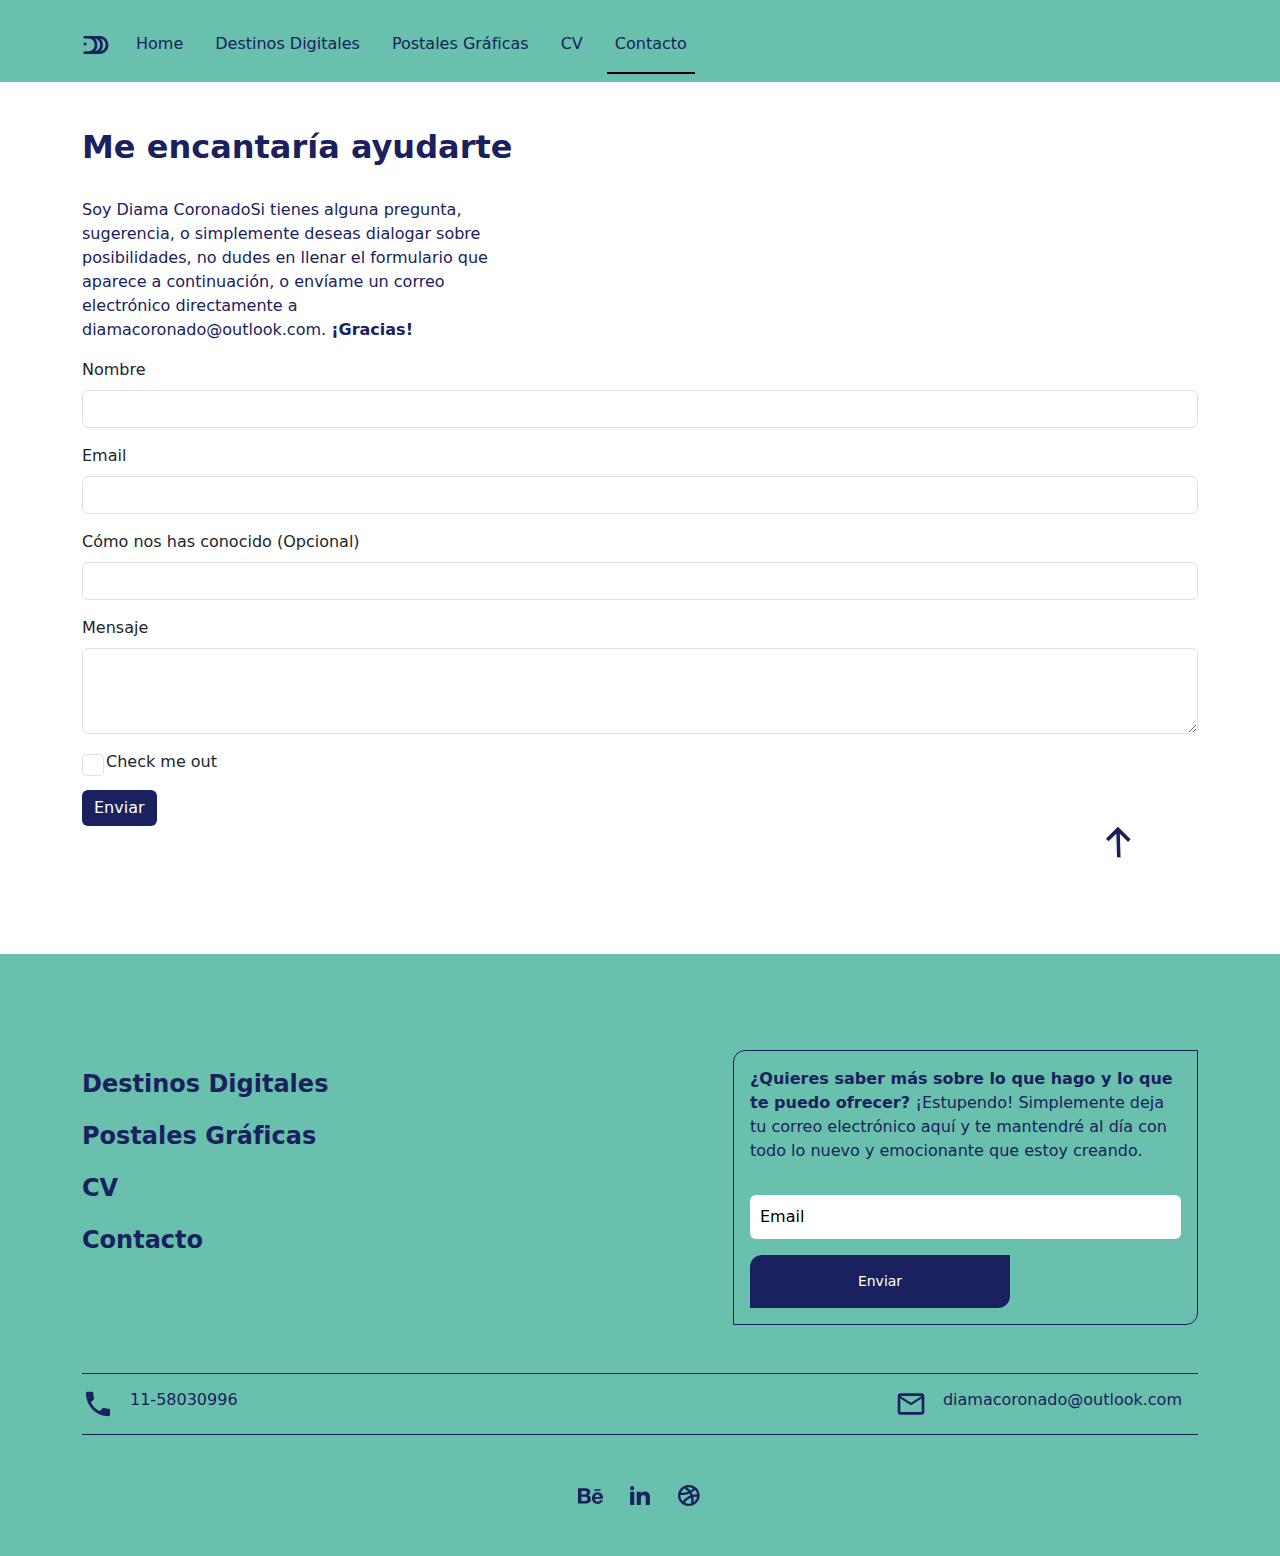
<file: contacto.html>
<!DOCTYPE html>
<html lang="es">

<head>
    <meta charset="UTF-8">
    <meta name="viewport" content="width=device-width, initial-scale=1.0">
    <title>Contacto</title>
    <meta name="keywords"
        content="Diseño Gráfico, Diseño UX, Diseño UI, Diseño de Interfaz, Diseño de Experiencia de Usuario, Diseño Web, Diseño de Aplicaciones Móviles, Diseño Responsivo, Diseño de Interacción, Prototipado, Adobe XD, Sketch, Figma, InVision, Zeplin, HTML/CSS, Illustrator, Photoshop, After Effects, Design Thinking, Metodología Agile, User Journey, Wireframing, Mockups, User Testing, A/B Testing, Usabilidad, Accesibilidad">
    <link rel="preconnect" href="https://fonts.googleapis.com">
    <link rel="preconnect" href="https://fonts.gstatic.com" crossorigin>
    <link
        href="https://fonts.googleapis.com/css2?family=Roboto:ital,wght@0,100;0,300;0,400;0,500;0,700;1,100;1,400&display=swap"
        rel="stylesheet">
    <link rel="stylesheet" href="css/bootstrap.min.css">
    <link rel="stylesheet" href="css/estilo.css">
</head>

<body id="top">
    <nav class="navbar fixed-top bg navbar-expand-lg">
        <div class="container">
            <a class="navbar-brand" href="index.html">
                <img src="./IMG/Logo.svg" alt="Logo" width="30" height="24" class="d-inline-block align-text-top">
            </a>
            <button class="navbar-toggler" type="button" data-bs-toggle="collapse" data-bs-target="#navbarNavDropdown"
                aria-controls="navbarNavDropdown" aria-expanded="false" aria-label="Toggle navigation">
                <span class="navbar-toggler-icon"></span>
            </button>
            <div class="collapse navbar-collapse" id="navbarNavDropdown">
                <ul class="navbar-nav nav-underline">
                    <li class="nav-item">
                        <a class="nav-link" href="index.html">
                            <h6>Home</h6>
                        </a>
                    </li>
                    <li class="nav-item">
                        <a class="nav-link" aria-current="page" href="destinosdigitales.html">
                            <h6>Destinos Digitales</h6>
                        </a>
                    </li>
                    <li class="nav-item">
                        <a class="nav-link" href="postalesgraficas.html">
                            <h6>Postales Gráficas</h6>
                        </a>
                    </li>
                    <li class="nav-item">
                        <a class="nav-link" href="cv.html">
                            <h6>CV</h6>
                        </a>
                    </li>
                    <li class="nav-item">
                        <a class="nav-link  active" href="contacto.html">
                            <h6>Contacto</h6>
                        </a>
                    </li>
                </ul>
            </div>
        </div>
    </nav>
    <main class="container">
        <div class="primera-caja row">
            <div class="caja-textos col-xs-12 col-lg-7 col-xl-5">
                <h1>Me encantaría ayudarte</h1>
                <P>Soy Diama CoronadoSi tienes alguna pregunta, sugerencia, o simplemente
                    deseas dialogar sobre posibilidades, no dudes en llenar el formulario que aparece a continuación, o
                    envíame un correo electrónico directamente a diamacoronado@outlook.com. <span
                        class="bold">¡Gracias!</span></P>
            </div>
        </div>
        <form>
            <div class="mb-3">
                <label for="exampleInputEmail1" class="form-label">Nombre</label>
                <input type="email" class="form-control" id="exampleInputEmail1" aria-describedby="emailHelp">
                <div id="emailHelp" class="form-text"></div>
            </div>
            <div class="mb-3">
                <label for="exampleInputPassword1" class="form-label">Email</label>
                <input type="password" class="form-control" id="exampleInputPassword1">
            </div>
            <div class="mb-3">
                <label for="exampleInputPassword1" class="form-label">Cómo nos has conocido (Opcional)</label>
                <input type="password" class="form-control" id="exampleInputPassword1">
            </div>
            <div class="mb-3">
                <label for="exampleFormControlTextarea1" class="form-label">Mensaje</label>
                <textarea class="form-control" id="exampleFormControlTextarea1" rows="3"></textarea>
            </div>
            <div class="mb-3 form-check">
                <input type="checkbox" class="form-check-input" id="exampleCheck1">
                <label class="form-check-label" for="exampleCheck1">Check me out</label>
            </div>
            <button type="submit" class="btn btn-primary boton-enviar">Enviar</button>
        </form>

        <div class="volver-arriba col-1 offset-11"><a href="#top"><img src="./IMG/volver-arriba.svg"
                    alt="volver-arriba"></a></div>
    </main>
    <footer>
        <div class="container">
            <div class="footer-mapa">
                <div class="footer mt01 col-xs-12 col-lg-5">
                    <a class="links" href="destinosdigitales.html"> Destinos Digitales</a>
                    <a class="links" href="postalesgraficas.html"> Postales Gráficas</a>
                    <a class="links" href="cv.html"> CV</a>
                    <a class="links" href="contacto.html"> Contacto</a>
                </div>
                <div class="footer mt02 col-xs-12 col-lg-5">
                    <p><span class="bold">¿Quieres saber más sobre lo que hago y lo que te puedo ofrecer?
                        </span>¡Estupendo!
                        Simplemente deja tu correo
                        electrónico aquí y te mantendré al día con todo lo nuevo y emocionante que estoy creando.</p>
                    <div><input type="text" value="Email" /></div>
                    <a href="#" class="button"> Enviar</a>
                </div>
            </div>
            <div class="contacto">
                <div class="icono-contacto">
                    <img src="./IMG/phone.svg" alt="telefono">
                    <h3>11-58030996</h3>
                </div>
                <div class="icono-contacto">
                    <img src="./IMG/email.svg" alt="email">
                    <h3>diamacoronado@outlook.com</h3>
                </div>

            </div>
            <div>
                <div class="redes-sociales-footer">
                    <a href="https://www.behance.net/diamacoronado"><img src="./IMG/behance.svg" alt="behance"></a>
                    <a href="https://www.linkedin.com/in/diama-coronado-hincapie-68a86b19a/"><img
                            src="./IMG/linkedin.svg" alt="linkedin"></a>
                    <a href="https://dribbble.com/DiamaCor"><img src="./IMG/dribbble.svg" alt="dribbble"></a>
                </div>
            </div>
        </div>
    </footer>
    <script src="js/bootstrap.bundle.js"></script>
</body>

</html>
</file>
<file: css/estilo.css>
@import url(partials/_reset.scss);
@import url(partials/_estilosbase.scss);
@import url(partials/_menu.scss);
:root {
  --color-principal: #19215E;
  --color-secundario: #69C0AC;
  --color-terciario: #1896B4;
  --color-rosa: #FA67AB;
  font-family: "Roboto", sans-serif;
}

.square-principal {
  width: 100px;
  height: 100px;
  background-color: #19215E;
  border-radius: 50%;
}

.square-secundario {
  width: 100px;
  height: 100px;
  background-color: #69C0AC;
  border-radius: 50%;
}

.square-terciario {
  width: 100px;
  height: 100px;
  background-color: #1896B4;
  border-radius: 50%;
}

.square-rosa {
  width: 100px;
  height: 100px;
  background-color: #FA67AB;
  border-radius: 50%;
}

.map {
  display: flex;
  justify-content: center;
  gap: 1rem;
}

.bg {
  background-color: var(--color-secundario);
}

.navbar-brand {
  padding-top: 1rem;
}

h1 {
  font-size: 2rem;
  font-weight: bold;
  color: #19215E;
}

p {
  font-size: 1rem;
  font-weight: 400;
  color: #19215E;
  line-height: 150%;
}

h3 {
  display: flex;
  justify-content: center;
  padding: 1rem;
  background-color: var(--color-secundario);
  color: var(--color-principal);
  border-radius: 12px 0px 12px 12px;
  font-size: 1rem;
}

h2 {
  color: var(--color-secundario);
  font-size: 3rem;
  line-height: 70%;
  text-align: end;
}

h6 {
  color: var(--color-principal);
  font-weight: 500;
  line-height: 150%;
  padding-top: 1rem;
}

h4 {
  font-size: 1rem;
  font-weight: bold;
  color: #19215E;
}

a {
  text-decoration: none;
}

input {
  width: 100%;
  border: none;
  padding: 10px;
  border-radius: 6px;
}

.button {
  display: flex;
  justify-content: center;
  padding: 1rem;
  background-color: var(--color-principal);
  color: white;
  border-radius: 12px 0px 12px 0px;
  font-size: 14px;
  width: 260px;
}

.bold {
  font-weight: bold;
}

.primera-caja {
  display: flex;
  justify-content: space-between;
  padding-top: 8rem;
}

.caja-textos {
  display: flex;
  flex-direction: column;
  gap: 1.5rem;
}

.redes-sociales {
  display: flex;
  flex-direction: column-reverse;
  justify-content: center;
  gap: 1rem;
  padding: 2.5rem;
}

.caja-principal {
  display: flex;
  flex-direction: column;
  padding-top: 5rem;
  gap: 1.5rem;
}

.caja-imagen {
  display: flex;
  margin-right: auto;
  margin-left: auto;
  justify-content: center;
}

.pasos-01 {
  display: flex;
  flex-direction: column;
}

.pasos-02 {
  display: flex;
  flex-direction: column;
}

.flecha-dev {
  width: 70%;
}

.caja-doble {
  display: flex;
  margin: 0;
}

.flecha {
  visibility: hidden;
  width: 70%;
}

.card-pasos {
  width: 30%;
}

.icono-texto {
  display: flex;
  flex-direction: row;
  gap: 1rem;
}

.card-pasos-principal {
  display: flex;
  justify-content: center;
}

.caja-proyectos {
  display: flex;
  flex-direction: column;
  padding: 1.5rem 0;
}

.columna-texto {
  display: flex;
  flex-direction: column;
}

.container.proyectos {
  display: flex;
  justify-content: center;
  margin-right: auto;
  margin-left: auto;
}

.imagen-proyectos {
  display: flex;
  flex-direction: column;
  padding-top: 1.5rem;
  gap: 1.5rem;
}

.imagen-scroll {
  filter: grayscale(100%);
  transition: transform 0.3s, filter 0.3s;
}

.imagen-scroll:hover {
  filter: grayscale(0%);
}

.caja-textos-centrados {
  display: flex;
  flex-direction: column;
  align-items: center;
  padding-top: 5rem;
  gap: 1.5rem;
}

.contacto {
  display: flex;
  justify-content: space-between;
  border-top: 1px solid #19215E;
  border-bottom: 1px solid #19215E;
  margin: 3rem 0;
}

.icono-contacto {
  display: flex;
}

.volver-arriba {
  width: 2rem;
  height: auto;
}

footer {
  display: flex;
  flex-direction: column;
  margin-top: 6rem;
  background-color: var(--color-secundario);
  gap: 1.5rem;
}

.footer-mapa {
  display: flex;
  justify-content: space-between;
  margin-top: 6rem;
}

.footer.mt01 {
  display: flex;
  flex-direction: column;
  margin-top: 1rem;
  gap: 1rem;
}

.links {
  font-size: 1.5rem;
  font-weight: bold;
  color: #19215E;
}

.footer.mt02 {
  display: flex;
  flex-direction: column;
  gap: 1rem;
  padding: 1rem;
  border: 1px solid #19215E;
  border-radius: 12px 0px 12px 0px;
}

.redes-sociales-footer {
  display: flex;
  justify-content: center;
  gap: 1.5rem;
  margin-bottom: 3rem;
}

.proyectos-destinos {
  display: flex;
  flex-direction: row;
  gap: 2rem;
}

.caja-principal.destinos {
  padding-top: 8rem;
}

.icono-texto.destinosdi {
  align-items: flex-start;
  width: 100%;
}

.vermas {
  color: var(--color-principal);
  text-decoration: underline;
}

.ubicacion {
  display: flex;
  gap: 1rem;
  align-items: flex-start;
}

.ubicacion-imagen {
  width: 1rem;
}

.caja-principal.textos {
  padding-top: 7rem;
}

.sobremi {
  margin-right: 8rem;
}

.linea {
  width: 13rem;
}

.caja-proyectos.estudios {
  gap: 1.5rem;
}

.boton-enviar {
  background-color: var(--color-principal);
  border: var(--color-principal);
}

@media (max-width: 576px) {
  .primera-caja {
    padding-top: 0;
    padding-bottom: 2rem;
    flex-direction: column-reverse;
  }
  .carousel.slide.caja-textos {
    margin-top: 4rem;
  }
  .redes-sociales {
    flex-direction: row;
    padding: 0;
  }
  .caja-imagen {
    flex-direction: column;
    padding: 4rem;
  }
  .caja-textos {
    gap: 1rem;
  }
  h1 {
    font-size: 1.5rem;
  }
  h2 {
    font-size: 2.5rem;
  }
  h3 {
    font-size: 0.8rem;
    padding: 0.8rem;
  }
  .button {
    width: 210px;
  }
  .caja-principal {
    padding-top: 4rem;
    gap: 0;
  }
  .card-pasos-principal {
    flex-direction: column;
    width: auto;
    padding-right: 0;
  }
  .flecha-impar {
    display: none;
  }
  .card-pasos {
    width: auto;
  }
  .card-pasos {
    width: 30%;
  }
  .flecha-dev {
    flex-direction: row;
    width: 80%;
    padding-right: 0;
    justify-content: end;
  }
  .imagen-proyectos {
    display: flex;
  }
  .footer-mapa,
  .contacto {
    flex-direction: column;
    margin-top: 2rem;
  }
  .footer.mt01 {
    margin-bottom: 1.5rem;
  }
  .parrafo-centrado {
    width: auto;
  }
  .imagen-proyectos {
    display: flex;
    flex-direction: row;
    overflow-x: auto;
    scroll-snap-type: x mandatory;
  }
  .contenedor-scroll {
    display: flex;
    overflow-x: auto;
    scroll-snap-type: x mandatory;
  }
  ::-webkit-scrollbar {
    display: none;
  }
  .caja-principal.destinos {
    padding-top: 2rem;
  }
  .proyectos-destinos {
    flex-direction: column;
  }
  .imagen-proyectos.destinos {
    flex-direction: column;
  }
}
@media (max-width: 992px) {
  .primera-caja {
    display: flex;
    flex-direction: column-reverse;
    gap: 1.5rem;
  }
  .flecha-impar {
    display: none;
  }
  .imagen-proyectos {
    display: flex;
    flex-direction: row;
    overflow-x: auto;
    scroll-snap-type: x mandatory;
  }
  .footer-mapa {
    flex-direction: column;
    margin-top: 2rem;
    gap: 1rem;
  }
  .flecha {
    visibility: hidden;
    width: 70%;
  }
}/*# sourceMappingURL=estilo.css.map */
</file>
